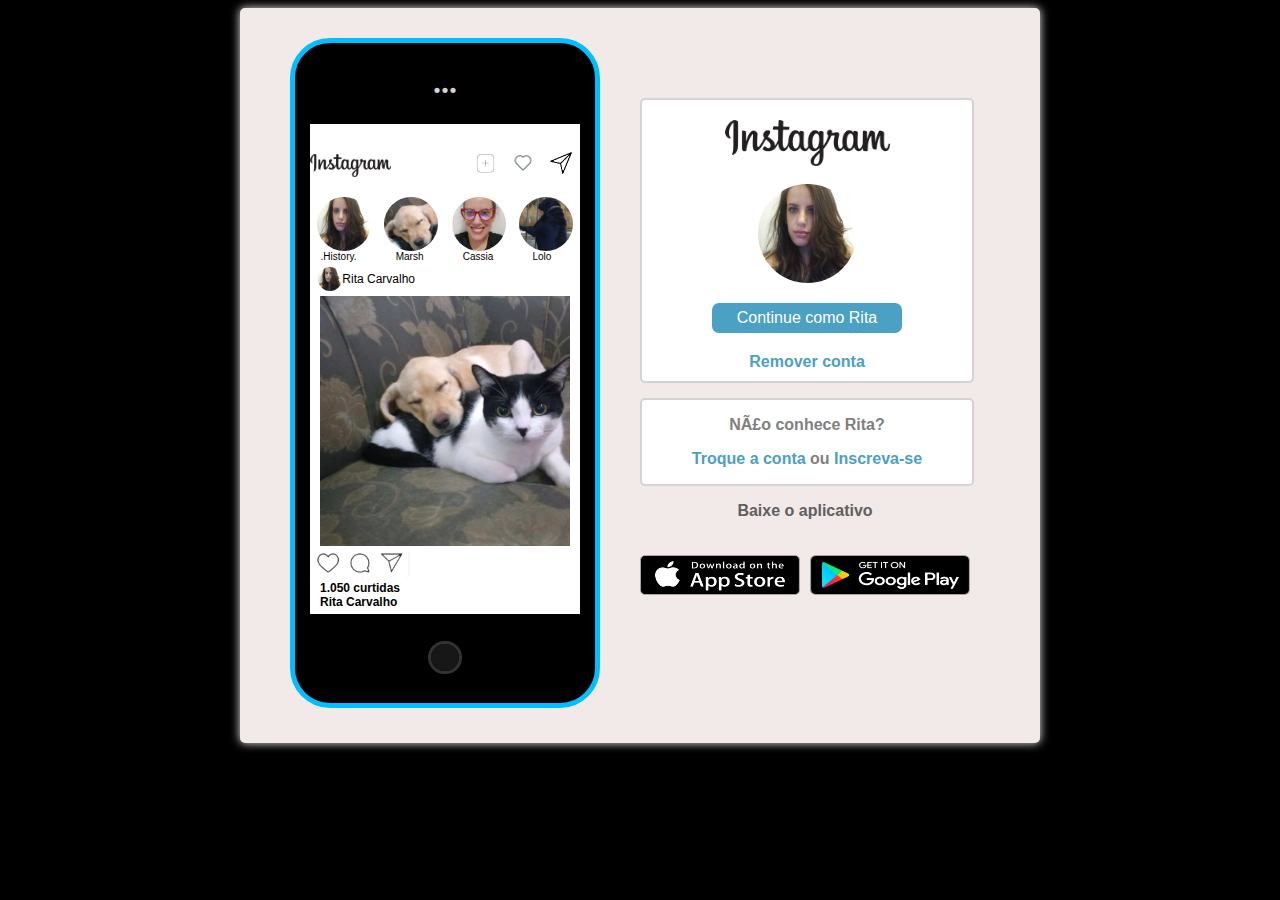
<file: CSS3/Projeto_Instagram/index.html>
<!DOCTYPE html>
<html lang="pt-BR>
<head>
    <meta charset="UTF-8">
    <meta http-equiv="X-UA-Compatible" content="IE=edge">
    <meta name="viewport" content="width=device-width, initial-scale=1.0">
    <title>Instagram</title>
    <link rel="stylesheet" href="style.css">
</head>
<body>
<main>

    <!-- Instagran no celular -->
    <div class="celular">
        <div class="botao-celular">
            <div class="tela-celular">
                        <h1>...</h1>
                            
                <div class="tela-dentro">
                    <div>
                        <div class="topo">
                            <img src="imagens/instagram-logo.png" class="logo" alt="instagram">
                            <div class="icones">
                            <img src="imagens/Flecha-digital-Png.png" class="adicionar" alt="flecha">
                            <img src="imagens/Icone-Coracao-Instagram-Png.png" class="adicionar" alt="coração">
                            <img src="imagens/adicionar.png" class="adicionar" alt="botao adicionar">
                            </div>   
                        </div>
                            <div class="fotos"><img src="imagens/perfil-instagram.png" class="perfil-insta" id="rita" alt="perfil-instagram">
                             <img src="imagens/marsh.png" class="perfil-insta" id="marsh" alt="perfil-instagram">
                             <img src="imagens/rita.png" class="perfil-insta" id="cassia" alt="perfil-instagram">
                             <img src="imagens/Lolo.png" class="perfil-insta" id="lolo" alt="perfil-instagram">
                            </div>
                        <div class="nomes">
                            <div class="legenda">.History.</div>
                            <div class="legenda">Marsh</div>
                            <div class="legenda">Cassia</div>
                            <div class="legenda">Lolo</div>
                        </div>
                             <div class="titulo"><img src="imagens/perfil-instagram.png" alt="perfil" class="foto-nome"> <br> Rita Carvalho
                             </div> 
                            <div class="corpo-foto"><img src="imagens/fofuras.jpeg" class="foto-insta" alt="foto">
                            </div>

                            <div class="icone-footer">
                            <img src="imagens/image.png" class="coracao" alt="coracão">    
                            </div>
                            <div class="texto">1.050 curtidas</div>
                            <div class="nome">Rita Carvalho</div>
                    </div>   
                </div>
                    <p><img src="imagens/quadrado.png" alt="quadrado" class="botao"></p> 
            </div>
        </div>                              
    </div>

<!--Instagran no Google Play-->

    <div class="geral">
        <div class="inicio">
            <img src="imagens/instagram-logo.png" alt="logo instagram" class="log" > <br>
            <img src="imagens/perfil-instagram.png" alt="foto perfil" class="perf">
            <a href="#" class="cont">Continue como Rita</a>
            <a href="#" class="rem">Remover conta</a>
        </div>

        <div class="meio">
            <p class="not">Não conhece Rita?</p>
            <p><a href="#" class="trocar">Troque a conta</a> ou <a href="#" class="inscrever">Inscreva-se</a></p>
        </div>
            <p class="baixar">Baixe o aplicativo</p>
        <div class="fim">
            
            <img src="imagens/apple-button.png" alt="botão apple" class="apple"> <img src="imagens/googleplay-button.png" alt="botao google play" class="google">
        </div>

        

    </div>
</main>
    
</body>
</html>
</file>
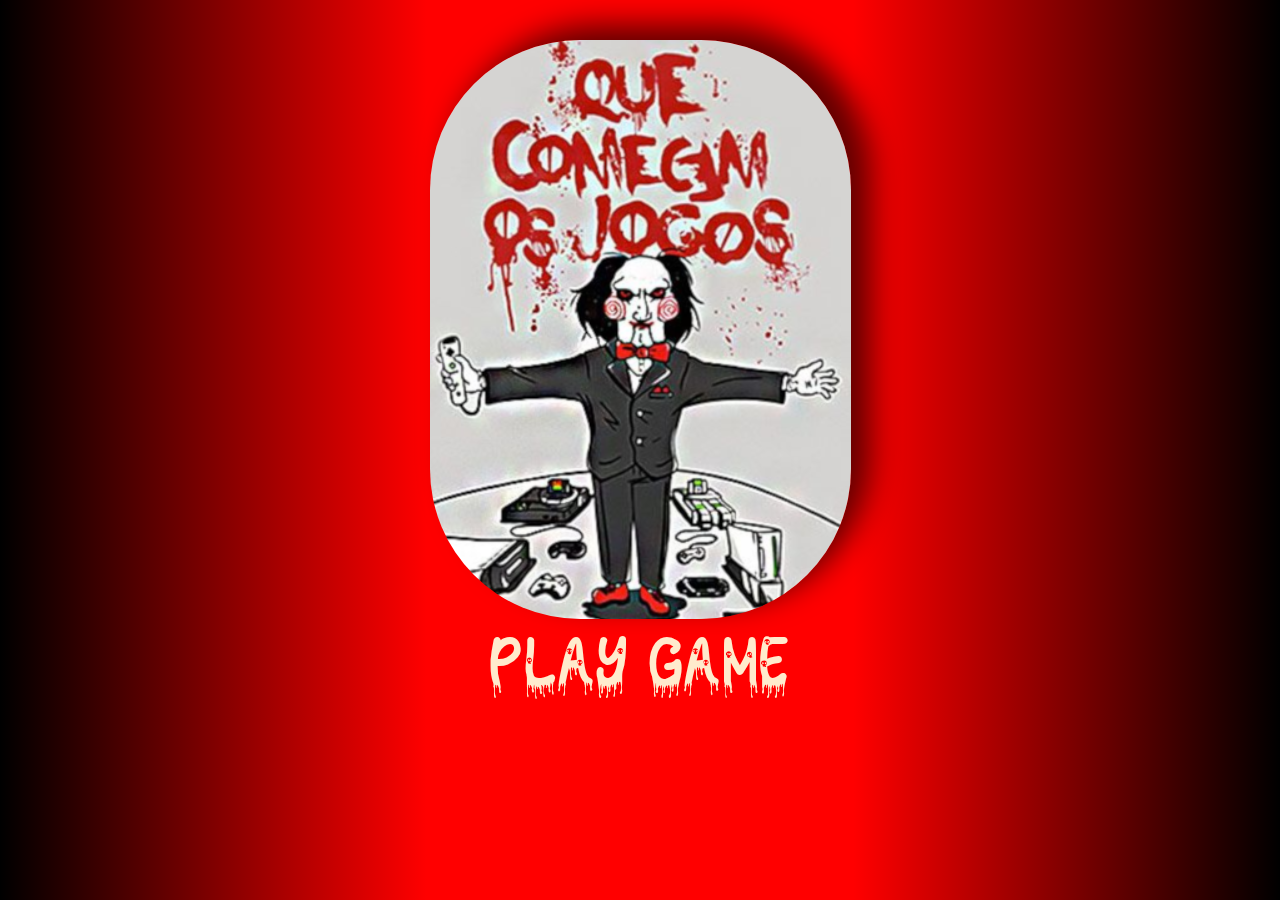
<file: JavaScript/Projeto_JogoDaMemoria/index.html>
<!DOCTYPE html>
<html lang="pt-BR">
<head>
    <meta charset="UTF-8">
    <meta http-equiv="X-UA-Compatible" content="IE=edge">
    <meta name="viewport" content="width=device-width, initial-scale=1.0">
    <title>Capa</title>
    <style>
        @font-face{
            font-family: 'terror';
            src: url(fontes/ScaryBlood.ttf);
        }
        body{
            background-image: linear-gradient(-90deg, black,red, red, black);
            background-repeat: none;
            background-position: top;
        }
       
        a{
            text-decoration: none;
            display: flex;
            justify-content: center;
            align-items: center;
            text-align: center;
            color: blanchedalmond;
            font-size: 60px;
            font-family:'terror'
        }

        a:hover{
            color: black;
        }

        img{
           display: flex;
           justify-content: center; 
           margin: auto;
           align-items: center;
           margin-top: 40px; 
           border-radius: 150px;
           box-shadow: 20px -15px 30px rgba(0, 0, 0, 0.622); 
        }
        /*Responsivo*/
        @media(max-width:800px){
            img{
                height: 90%;
                width: 90%;
                display: flex;
                justify-content: center;
                margin-top: 60px;

            }

            a{
                font-size: 30px;
                margin-top: 20px;
            }
        }
    </style>
</head>
<body>
    <img src="imagens/jogosm.PNG" alt="foto jogos mortais">
    <a href="jogo.html">Play Game</a>
    
</body>
</html>
</file>
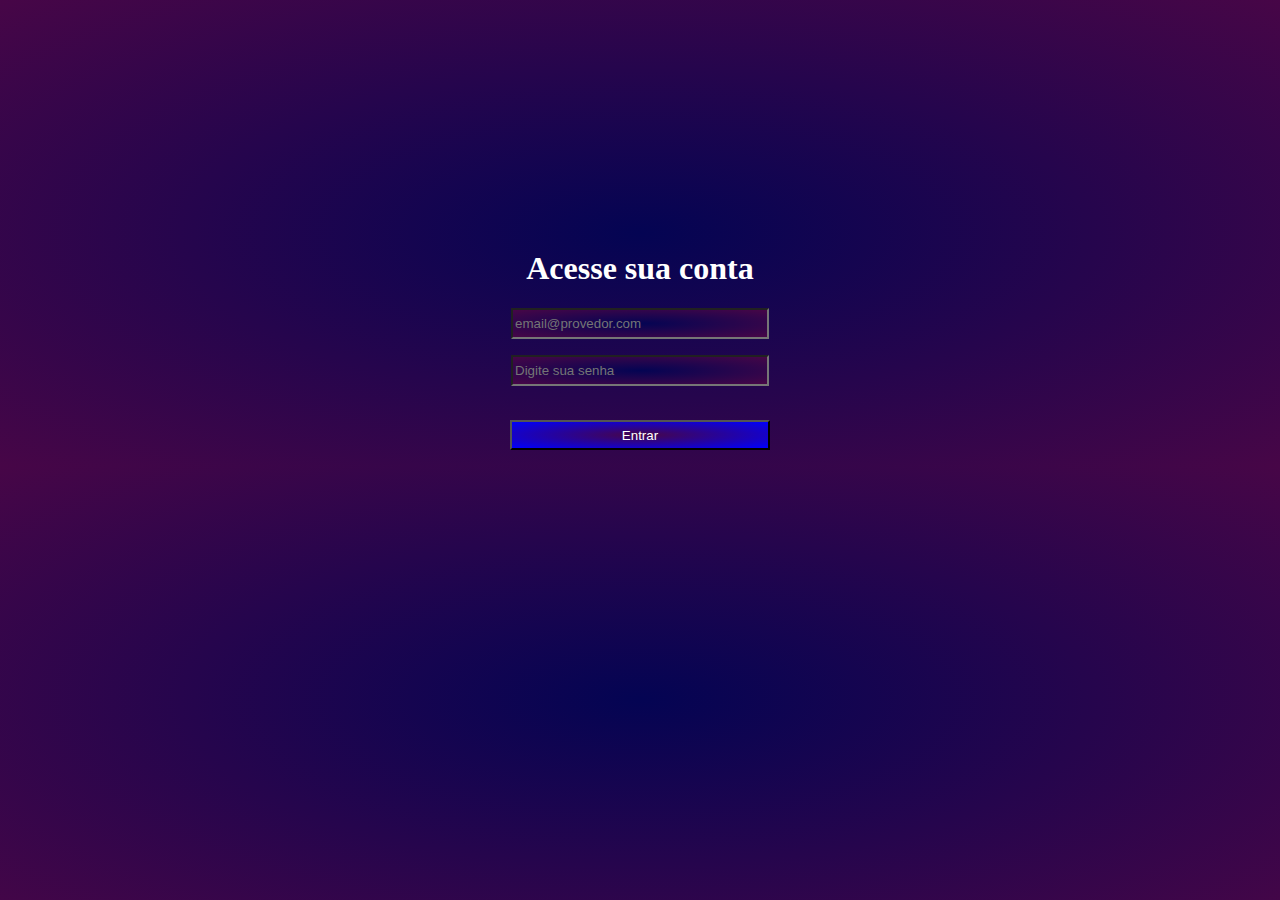
<file: JavaScript/tela-de-login/index.html>
<!DOCTYPE html>
<html lang="pt-br">
<head>
    <meta charset="UTF-8">
    <meta http-equiv="X-UA-Compatible" content="IE=edge">
    <meta name="viewport" content="width=device-width, initial-scale=1.0">
    <title>Login</title>
    <link rel="stylesheet" href="style.css">
</head>
<body>
<main>
    <header>
        <h1>Acesse sua conta</h1>
    </header>
    
        <form>

            
            <p><input type="email" onblur="validaEmail()" onfocus="redefinirMsg()" class="email" placeholder="email@provedor.com"></p>
            <p><span class="erro-email"></span></p>   
         
            
            <input type="password" onblur="validaSenha()" onfocus="redefinirMsgSenha()"class="senha" placeholder="Digite sua senha"><br>
            <span class="erro-senha"></span>


            <p><input type="button" value="Entrar" onclick="validar()" class="botao">
            <div class="valid"></div></p>
        </form>
    </main>
    <script src="script.js"> </script>
</body>
</html>
</file>
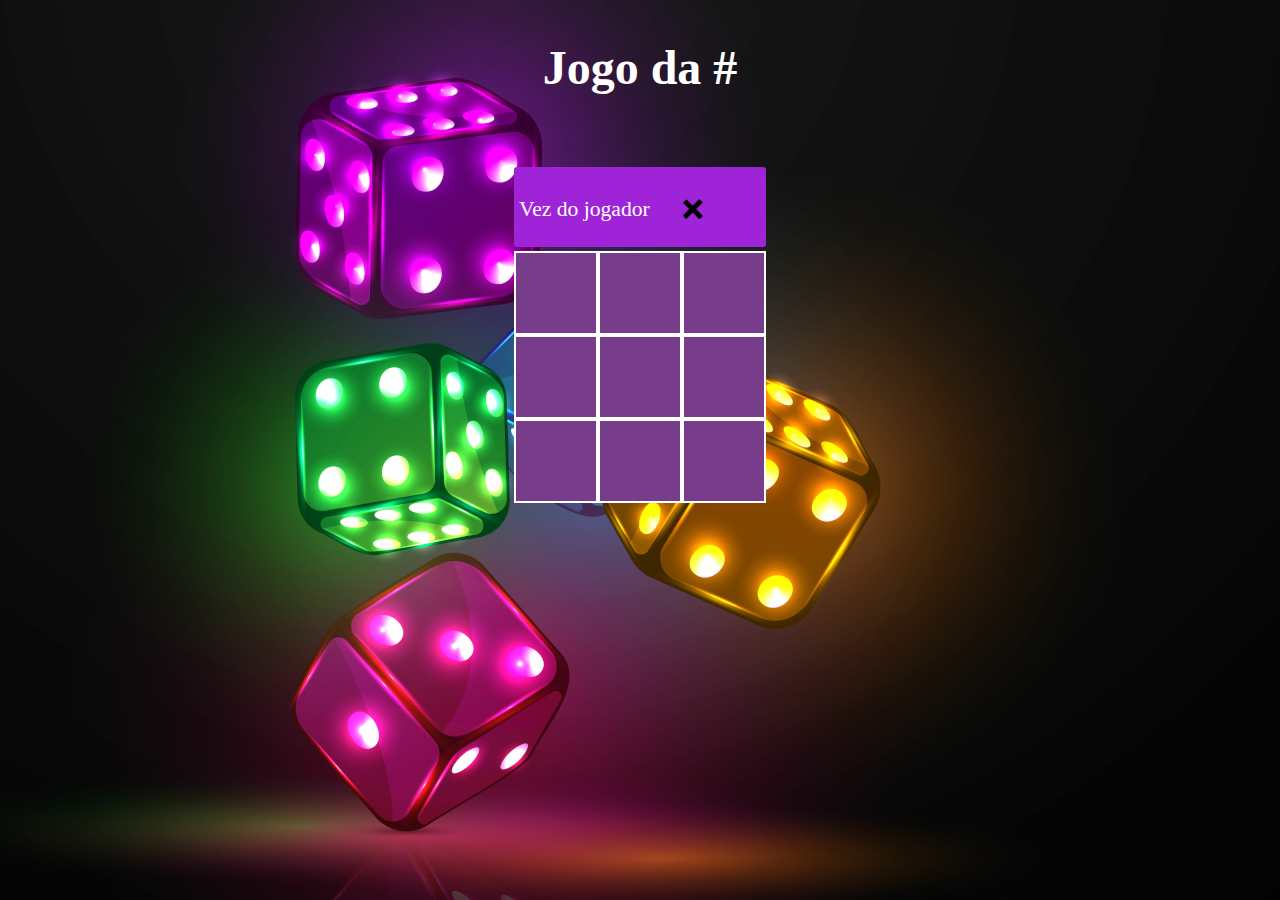
<file: JavaScript/jogos/jdv.html>
<!DOCTYPE html>
<html lang="pt-br">
<head>
    <meta charset="UTF-8">
    <meta http-equiv="X-UA-Compatible" content="IE=edge">
    <meta name="viewport" content="width=device-width, initial-scale=1.0">
    <title>Jogo da Velha</title>
    <link rel="stylesheet" href="style.css">
    <style>
   
    </style>
</head>
<body>
    <header class="texto"><h1>Jogo da #</h1></header>
    <main>  
    <div id="mostrador">
        <p>Vez do jogador</p>
        <img  border="0" height="85">
    </div>

    
    
    

    <div class="tabuleiro">
        <div id="a1" class="espaco" jogada=""></div>
        <div id="a2" class="espaco" jogada=""></div>
        <div id="a3" class="espaco" jogada=""></div>

        <div id="b1" class="espaco" jogada=""></div>
        <div id="b2" class="espaco" jogada=""></div>
        <div id="b3" class="espaco" jogada=""></div>

        <div id="c1" class="espaco" jogada=""></div>
        <div id="c2" class="espaco" jogada=""></div>
        <div id="c3" class="espaco" jogada=""></div>
        
    </div> 
    <article> <div class="escrever"></div></article>
    
    
    <ASide class="aparecer">
        <a href="jdv.html" class="jogar">Jogar novamente</a>
           </ASide>   
    </main> 

    

    



    <script src="jdv.js"></script>

   
</body>
</html>
</file>
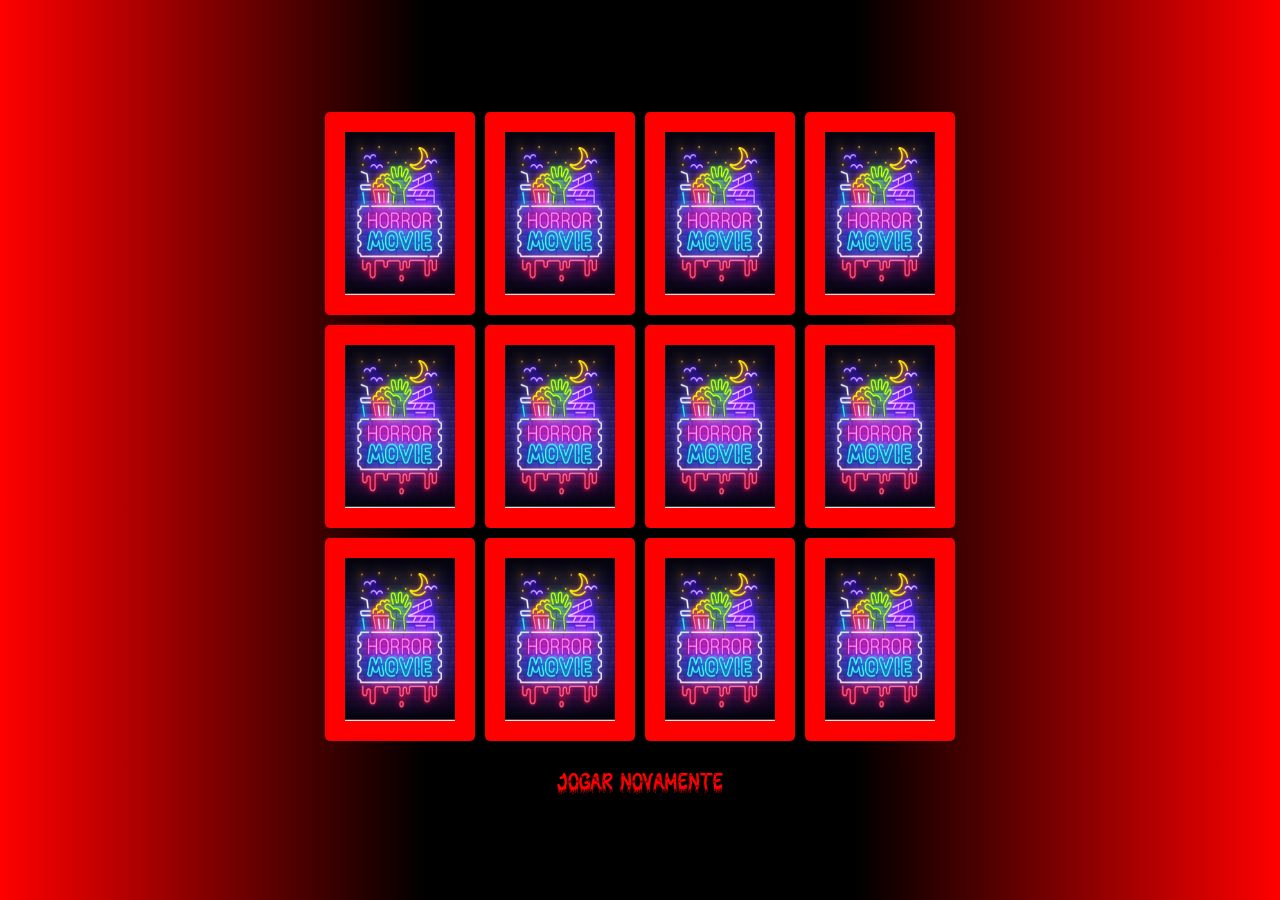
<file: JavaScript/Projeto_JogoDaMemoria/jogo.html>
<!DOCTYPE html>
<html lang="pt-BR">
<head>
    <meta charset="UTF-8">
    <meta http-equiv="X-UA-Compatible" content="IE=edge">
    <meta name="viewport" content="width=device-width, initial-scale=1.0">
    <title>Jogo da memoria</title>
    <link rel="stylesheet" href="style.css">
</head>
<body">
    <main class="jogoDaMemoria">
        <div class="carta" data-carta="chuck">
            <img src="imagens/chuck.png" alt="parte de frente da carta" class="frenteCarta">
            <img src="imagens/horrormovie.PNG" alt="parte de traz da carta"     class="costasCarta">
        </div>
        <div class="carta" data-carta="fred">
            <img src="imagens/fred.png" alt="parte de frente da carta" class="frenteCarta">
            <img src="imagens/horrormovie.PNG" alt="parte de traz da carta" class="costasCarta">
        </div>
        <div class="carta" data-carta="jason">
            <img src="imagens/jason.PNG" alt="parte de frente da carta" class="frenteCarta">
            <img src="imagens/horrormovie.PNG" alt="parte de traz da carta" class="costasCarta">
        </div>
        <div class="carta" data-carta="jogosMortais">
            <img src="imagens/jogosmortais.PNG" alt="parte de frente da carta" class="frenteCarta">
            <img src="imagens/horrormovie.PNG" alt="parte de traz da carta" class="costasCarta">
        </div>
        <div class="carta" data-carta="panico">
            <img src="imagens/panico.PNG" alt="parte de frente da carta" class="frenteCarta">
            <img src="imagens/horrormovie.PNG" alt="parte de traz da carta" class="costasCarta">
        </div>
        <div class="carta" data-carta="penny">
            <img src="imagens/penny.png" alt="parte de frente da carta" class="frenteCarta">
            <img src="imagens/horrormovie.PNG" alt="parte de traz da carta" class="costasCarta">
        </div>
        <div class="carta" data-carta="chuck">
            <img src="imagens/chuck.png" alt="parte de frente da carta" class="frenteCarta">
            <img src="imagens/horrormovie.PNG" alt="parte de traz da carta" class="costasCarta">
        </div>
        <div class="carta" data-carta="fred">
            <img src="imagens/fred.png" alt="parte de frente da carta" class="frenteCarta">
            <img src="imagens/horrormovie.PNG" alt="parte de traz da carta" class="costasCarta">
        </div>
        <div class="carta" data-carta="jason">
            <img src="imagens/jason.PNG" alt="parte de frente da carta" class="frenteCarta">
            <img src="imagens/horrormovie.PNG" alt="parte de traz da carta" class="costasCarta">
        </div>
        <div class="carta" data-carta="jogosMortais">
            <img src="imagens/jogosmortais.PNG" alt="parte de frente da carta" class="frenteCarta">
            <img src="imagens/horrormovie.PNG" alt="parte de traz da carta" class="costasCarta">
        </div>
        <div class="carta" data-carta="panico">
            <img src="imagens/panico.PNG" alt="parte de frente da carta" class="frenteCarta">
            <img src="imagens/horrormovie.PNG" alt="parte de traz da carta" class="costasCarta">
        </div>
        <div class="carta" data-carta="penny">
            <img src="imagens/penny.png" alt="parte de frente da carta" class="frenteCarta">
            <img src="imagens/horrormovie.PNG" alt="parte de traz da carta" class="costasCarta">
        </div>
         
    </main>
    <a href="jogo.html" class="repetirJogo">Jogar novamente</a> 
    <script src="script.js"></script>
</body>
</html>
</file>
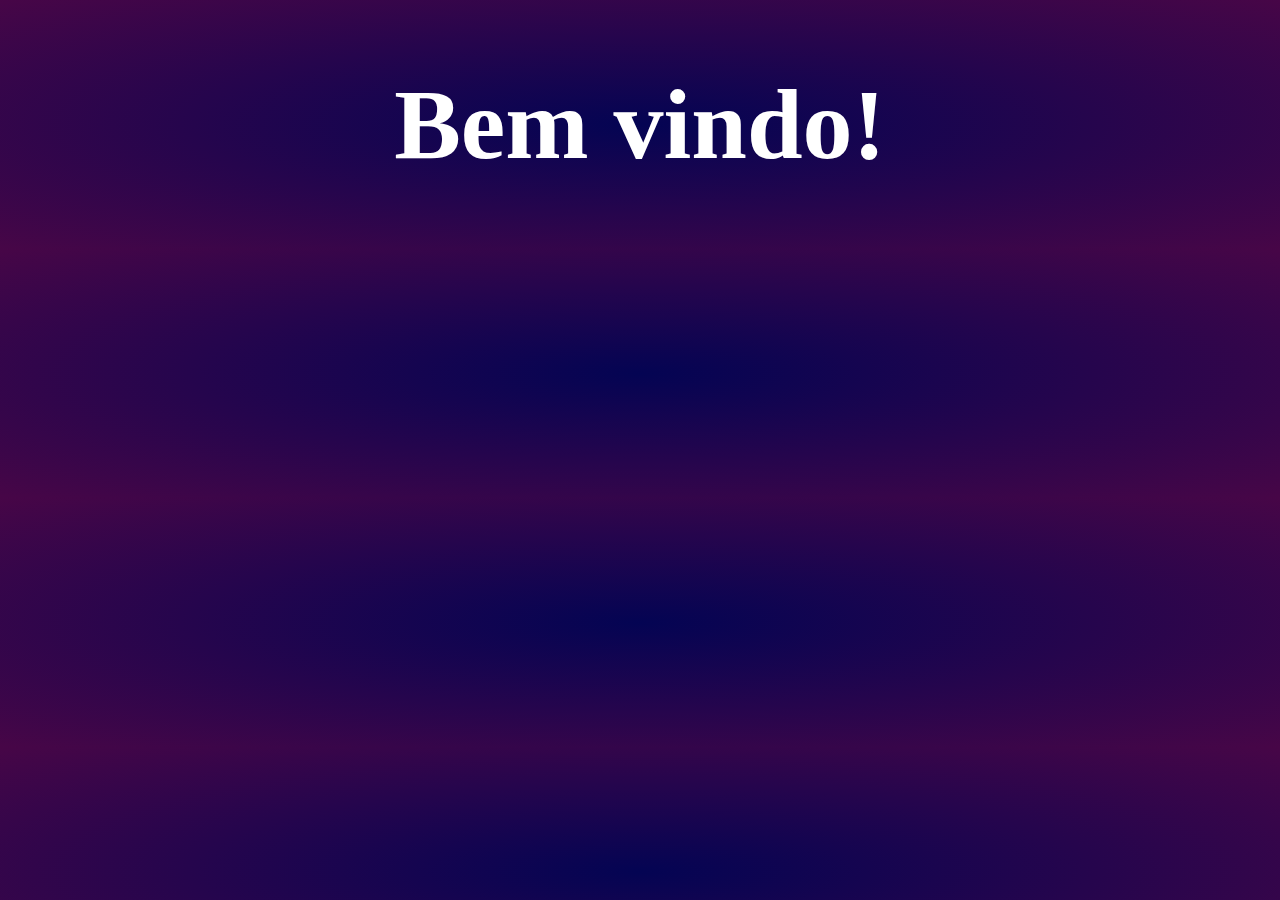
<file: JavaScript/tela-de-login/bemvindo.html>
<!DOCTYPE html>
<html lang="pt-br">
<head>
    <meta charset="UTF-8">
    <meta http-equiv="X-UA-Compatible" content="IE=edge">
    <meta name="viewport" content="width=device-width, initial-scale=1.0">
    <title>Bem vindo</title>
    <style>
        h1{
            text-align: center;
            font-size: 100px;
            color: white;
        }
        body{
            background-image:radial-gradient(rgb(4, 4, 83), rgb(71, 6, 71));
        }
    </style>
</head>
<body>
    <h1>Bem vindo!</h1>
</body>
</html>
</file>
<file: CSS3/Projeto_Instagram/style.css>
/*Instagarm no celular*/
body{
    background-color: black;
}
main{
    width: 800px;
    height: 735px;
    display: flex;
    justify-content: space-between;
    margin: auto;
    background-color: rgb(242, 233, 233);
    border-radius: 5px;
    box-shadow: 0 0 10px rgb(242, 233, 233);
}

.celular{
    width:300px;
    height: 600px;
    border: 5px solid deepskyblue;
    display: flex;
    justify-content: center;
    align-items: flex-start;
    text-align: center;
    margin-top: 30px;
    margin-left: 50px;
    border-radius: 40px;
    background-color: black;
    color: lightgray;
    padding-bottom: 60px;
    padding-top: 0px;
}

.tela-dentro{
    margin-top: 0;
    width: 270px;
    height: 490px;
    border: 1px solid black;
    display: flex;
    justify-content:space-around;
    background-color: white;
    margin: 0;    
}

.corpo-foto{
    display: flex;
    justify-content: center;
    margin-top: 5px;
}
.foto-insta{
    width: 250px;
    height: 250px;
    display: flex;
}


#rita:hover{
    border: 1px solid deeppink;
}

#cassia:hover{
    border: 1px solid deeppink;
}

#marsh:hover{
    border: 1px solid deeppink;
}

#lolo:hover{
    border: 1px solid deeppink;
}

.foto-insta:hover{
    border: 2px solid black;
}
.titulo{
    max-width: 60%;
    margin: auto;
    font-size: 12px;
    font-family: Arial, Helvetica, sans-serif;
    display: flex;
    justify-content:flex-start;
    align-items: flex-start;
    text-align: left;
    color: black;
    line-height: 70%;
    margin-right: 100px;
}

.titulo .foto-nome{
    max-width: 15%;
    border-radius: 50px 50px;
    text-align: left;
}

.perfil-insta{
    max-width: 20%;
    border-radius: 50px 50px;
    display: flex;
    flex-direction:column;
}

.legenda{
    color: black;
    display: flex;
    align-content: space-between;
    font-size: 10px;
    margin-bottom: 5px;
    font-family: Arial, Helvetica, sans-serif;
    margin-right: 18px;
}

.nomes{
    display: flex;
    justify-content: space-around;
    align-items:flex-start;
}

.fotos{
    display: flex;
    justify-content: space-around;
    align-items:flex-start;
    margin-top: 15px;    
}

.topo{
    display: flex;
    justify-content: space-around;
    align-items:flex-start;
    margin-top: 20px;
}

.logo{
    max-width: 30%;
    display: flex;
    flex-direction: column; 
    justify-content: flex-start;
    align-items:flex-start;
    margin-top: 10px;
}

.adicionar{
    max-width: 20%;
    display: flex;
    float: right;
    flex-direction: column;
    justify-self: end;
}

.item-footer{
    display: flex;
    flex-direction: column;
    justify-content: flex-start;
    align-items: flex-start;
    max-width: 5px;
    height: 90px;
}

.coracao{
    display: flex;
    justify-content: flex-start;
    align-items: flex-start;
}

p img{
    margin-top: 10px;
    max-width: 10%;
    border-radius: 50px 50px;
}

p img:hover{
    border: 3.5px solid white;
}

.botao{
    margin-top: 10px;
    max-width: 10%;
    border-radius: 50px 50px;
    border: 3px solid white;
    opacity: 20%;
}

.texto{
    display: flex;
    justify-content: baseline;
    font-size: 12px;
    text-align: left;
    color: black;
    font-weight: bold;
    font-family: Arial, Helvetica, sans-serif;
    padding-left: 10px;
}

.nome{
    font-size: 12px;
    text-align: left;
    margin-bottom: 0;
    color: black;
    font-weight: bold;
    font-family: Arial, Helvetica, sans-serif;
    padding-left: 10px;
}

/*Instagram entrar*/

.geral{
    width:300px;
    height: 600px;
    margin-right: 100px;
    display: flex;
    justify-content: space-between;
    flex-direction: column;
}    

.inicio{
    display: flex;
    width: 330px;
    height: 400px;
    flex-direction: column;
    justify-content: center;
    align-items: center;
    justify-content: center;
    background-color: white;
    margin-top: 90px;
    border: 2px solid lightgray;
    border-radius: 5px;
}

.log{
    display: flex;
    width: 50%;
    margin-top: 20px;
}

.perf{
    display: flex;
    border-radius: 100px 100px;
    width: 30%;
}

.cont{
    display: flex;
    text-decoration: none;
    background-color: rgb(74, 161, 195);
    color: white;
    text-align: center;
    align-items: center;
    justify-content: center;
    width: 190px;
    height: 30px;
    border-radius: 7px;
    margin-top: 20px;
    font-family: Arial, Helvetica, sans-serif;
}

.cont:hover{
    background-color: deepskyblue;
}

.rem{
    display: flex;
    text-decoration: none;
    color: rgb(74, 161, 195);
    margin-top: 20px;
    padding-bottom: 10px;
    font-family: Arial, Helvetica, sans-serif;
    font-weight: bold;
}

.rem:hover{
    color: deepskyblue;
}

.meio{
    text-align: center;
    width: 330px;
    height: 100px;
    background-color: white;
    margin-top: 15px;
    border: 2px solid lightgray;
    border-radius: 5px;   
}

p{
    color: gray;
    font-family: Arial, Helvetica, sans-serif;
    font-weight: bold;
}

.trocar{
    text-decoration: none;
    color: rgb(74, 161, 195);
    font-family: Arial, Helvetica, sans-serif;
    font-weight: bold;
}

.trocar:hover{
    color: deepskyblue;
}

.inscrever{
    text-decoration: none;
    color: rgb(74, 161, 195);
    font-family: Arial, Helvetica, sans-serif;
    font-weight: bold;
}

.inscrever:hover{
    color: deepskyblue;
}

.fim{
    display: flex;
    text-align: center;
    width: 330px;
    height: 200px;
    margin-top: 15px;
    justify-content: space-between;
}

.baixar{
    color: rgb(96, 96, 96);
    margin-bottom: 20px;
    text-align: center;
    margin-left: 30px;
}

.apple{
    display: flex;
    width: 160px;
    height: 40px;
}

.apple:hover{
    border: 2px solid white;
}

.google{
    display: flex;
    width: 160px;
    height: 40px;
}

.google:hover{
    border: 2px solid white;
}

/*Responsivo*/
@media (max-width: 800px) {
    main{
        display: flex;
        flex-wrap: wrap;
        max-width:350px;
        height: 1500px;
        display: flex;
        justify-content: center;
        background-color: rgb(242, 233, 233);
        border-radius: 5px;
        box-shadow: 0 0 10px rgb(242, 233, 233);
    }

    .geral{
        width:300px;
        height: 600px;
        margin-right: 35px;
        margin-left: 0px;
        display: flex;
        justify-content: center;

    }   
    
    .celular{
        margin-top: 30px;
        margin-left: 0;
        margin-right: 0;
        margin: auto;
    }
}
</file>
<file: JavaScript/tela-de-login/style.css>
@charset "UTF-8";

body{

    background-image: radial-gradient(rgb(4, 4, 83), rgb(71, 6, 71));
}

h1{
    text-align: center;
}

main{   
    color: white;
    min-width: 300px;
    max-width: 300px;
    margin: auto;
    margin-top: 250px;    
}

form{
    text-align:center;   
    margin: auto;
} 

.email{
    width: 250px;
    height: 25px;
    background-image: radial-gradient(rgb(4, 4, 83), rgb(71, 6, 71));
    color: white;
    margin: auto;
    display: block;
}

.senha{
    width: 250px;
    height: 25px;
    background-image: radial-gradient(rgb(4, 4, 83), rgb(71, 6, 71));
    color: white;
    margin: auto;
    display: block;
}

.botao{
    width: 260px;
    height: 30px;
    background-image: radial-gradient(rgb(71,6,71), blue);
    color: white;
    margin: auto;
    display: block;
}

.erro-email{
    color: crimson;
    
}

.erro-senha{
    color: crimson;
}
</file>
<file: JavaScript/jogos/style.css>
@charset "UTF-8";


body{
    background-image: url(imagens/fundo.png);
    
}

main{
    margin-top: 30px;
}

p{
    float: left;
    margin: auto;
    margin-top: 30px;
    color: white;
    font-size: 1.35em;
    padding-left: 5px;
}

article{
    color: black;
    font-weight: bold;
    display: block; 
    margin: auto;
    text-align: center;
    margin-top:280px;    
    font-size: 1.5em;
    width: 252px;
    height: 125px;
 
    
        
}
.aparecer{
    display:none;
    
}

a{
    font-size: 0.7em;
    color: darkblue;
}

header{
    text-align: center;
    display: block;
    margin: auto;
    width: 252px;
    font-size: 1.5em;
    margin-top: 40px;
    padding-bottom: 10px;
    color: white;

}


#mostrador{
    width: 252px;
    margin: auto;
    height: 50px;
    padding-bottom: 30px;
    background-color: rgb(159,36,216);
    border-radius: 3px;
    margin-bottom: 4px;
}

.espaco{
    width: 80px;
    height: 80px;
    border: 2px solid white;
    float: left;
    text-align: center;
    background-color: rgb(119, 61, 139);
}



.tabuleiro{
    width: 252px; /* esse comando serve para definir que a largura do tabuleiro é de 3 vezes o tamanho da borda mais 6 vezes o tamanho da borda que no caso são respectivamente: "3 X 40" e "6 X 12".*/
    margin: auto;
    
    
}
</file>
<file: JavaScript/Projeto_JogoDaMemoria/style.css>
*{
    padding: 0;
    margin: 0;
    box-sizing: border-box;
}
@font-face{
    font-family: 'terror';
    src: url(fontes/ScaryBlood.ttf);
}

body{
    height: 100vh;
    display: flex;
    justify-content: center;
    align-items: center;
    background-image:  linear-gradient(-90deg, red,black, black, red);
}

.jogoDaMemoria{
    height: 640px;
    width: 640px;
    margin: auto;
    display: flex;
    flex-wrap: wrap; /*esse comando é usado para quando os itens não couberem na pagina cairem pra baixo*/
    cursor: pointer;
    perspective: 1000px; /*efeito 3d*/
}

.carta{
    height: calc(33.333% - 10px);
    width: calc(25% - 10px);
    margin: 5px;
    position: relative;
    box-shadow: 1px 1px 1px rgba(1,1,1,.3);
    cursor: pointer;
    transform: scale(1);
    transform-style: preserve-3d;/*não deixa o elemento achtado no plano*/
    transition: transform .9s;
}

.carta:active{
    transform: scale(0.97); /*para dar efeito de botão nas cartas*/
    transition: transform 0.3s;/*para dar efeito de botão nas cartas*/
}

.frenteCarta,
.costasCarta{
    width: 100%;
    height: 100%;
    padding: 20px;
    position: absolute;
    border-radius: 5px;
    background-color: red;
    backface-visibility: hidden;/*uma propriedade que tira o verso do elemento*/
}

.frenteCarta{
    transform: rotateY(180deg);
    background-image: radial-gradient(red, black);
}

/*Animação para virar a carta*/

.carta.virar{
    transform: rotateY(180deg);
}

a{
    display: flex;
    justify-content: center;
    font-size: 20px;
    text-decoration: none;
    font-family: 'terror';
    color: red;
    margin-top: 20px;
}

/*Responsivo*/

@media(max-width:800px){
    body{
        height: 100vh;
        display: flex;
        justify-content: center;
        align-items: center;
        background-image:  linear-gradient(-90deg, red,black, black, red);
    }
    
    .jogoDaMemoria{
        height: 400px;
        width: 400px;
        margin: auto;
        display: flex;
        flex-wrap: wrap; /*esse comando é usado para quando os itens não couberem na pagina cairem pra baixo*/
        cursor: pointer;
        perspective: 1000px; /*efeito 3d*/
    }
    
    .carta{
        height: calc(33.333% - 10px);
        width: calc(25% - 10px);
        margin: 5px;
        position: relative;
        box-shadow: 1px 1px 1px rgba(1,1,1,.3);
        cursor: pointer;
        transform: scale(1);
        transform-style: preserve-3d;/*não deixa o elemento achtado no plano*/
        transition: transform .9s;
    }
    
    .carta:active{
        transform: scale(0.97); /*para dar efeito de botão nas cartas*/
        transition: transform 0.3s;/*para dar efeito de botão nas cartas*/
    }
    
    .frenteCarta,
    .costasCarta{
        width: 100%;
        height: 100%;
        padding: 20px;
        position: absolute;
        border-radius: 5px;
        background-color: red;
        backface-visibility: hidden;/*uma propriedade que tira o verso do elemento*/
    }

    .frenteCarta{
        transform: rotateY(180deg);
        background-image: radial-gradient(red, black);
    }
    
    /*Animação para virar a carta*/
    
    .carta.virar{
        transform: rotateY(180deg);
    }
    
    a{
        font-size: 15px;
    }
    
}
</file>
